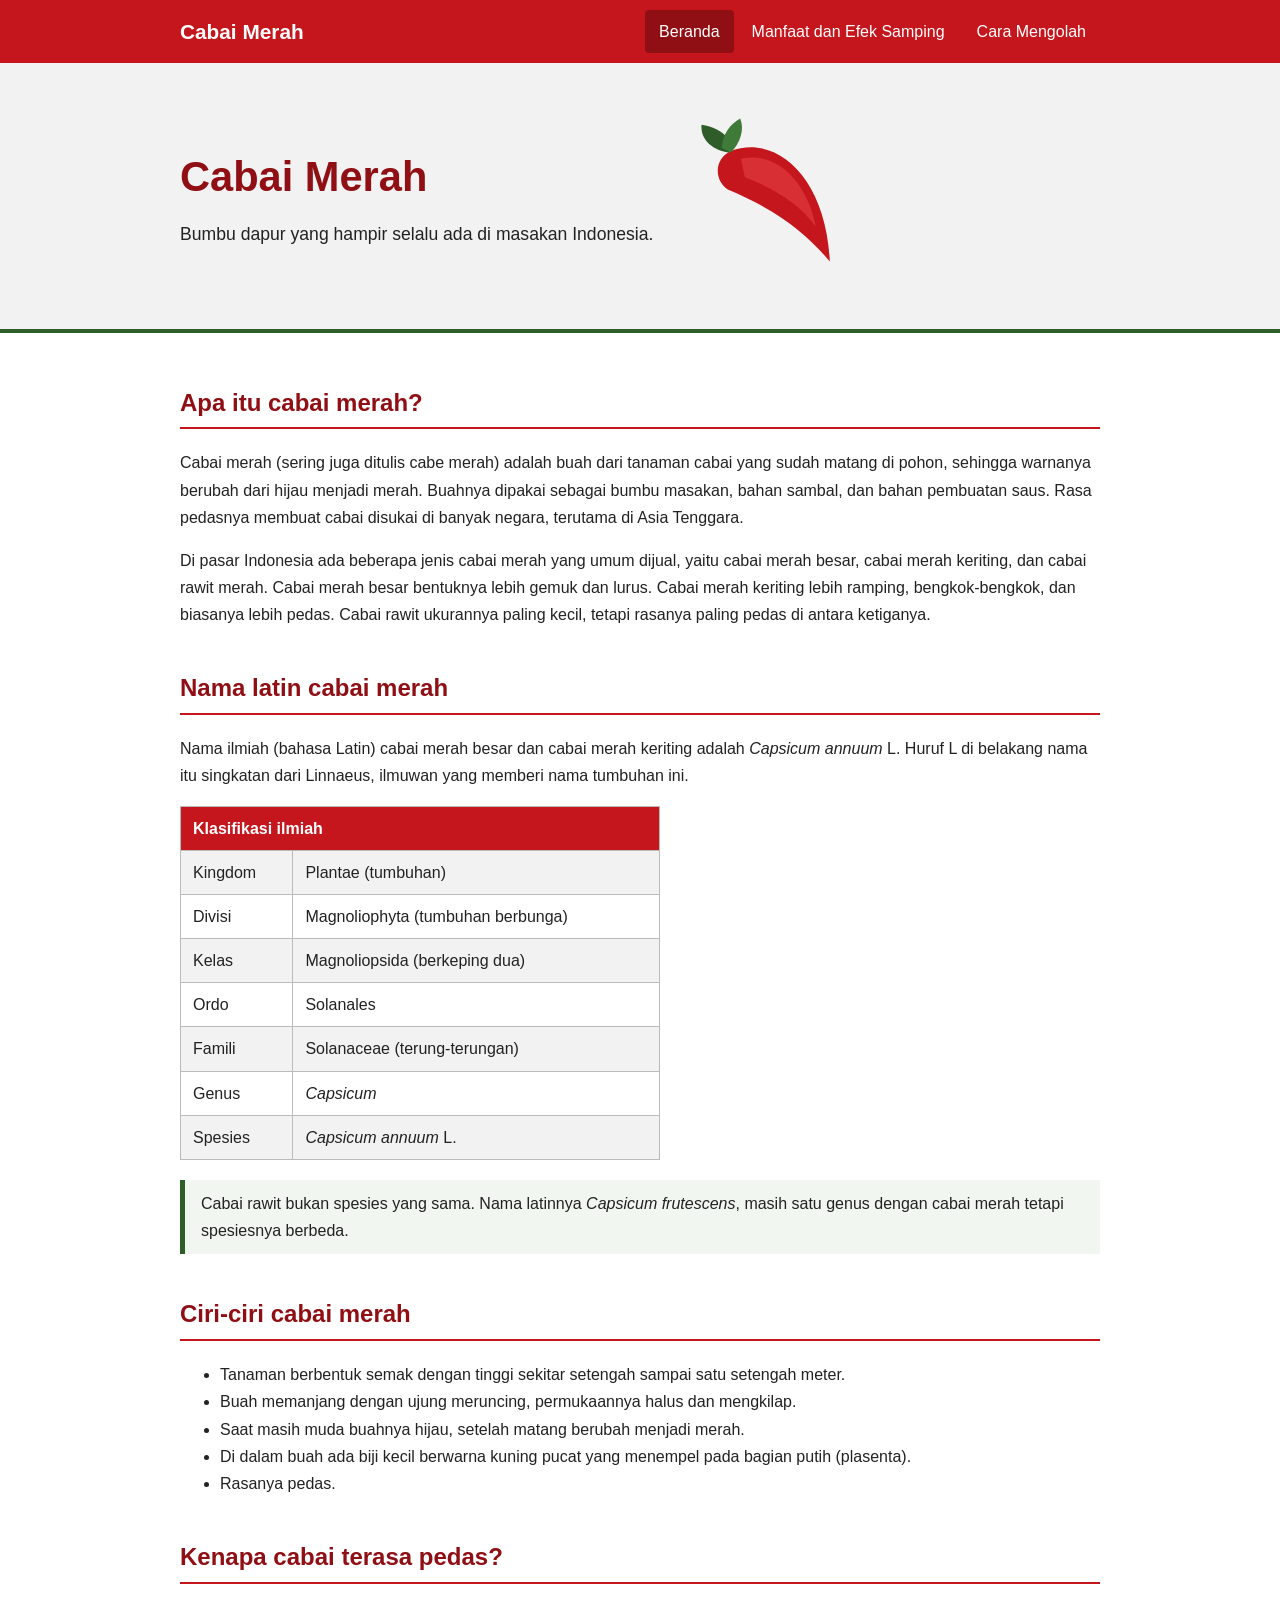
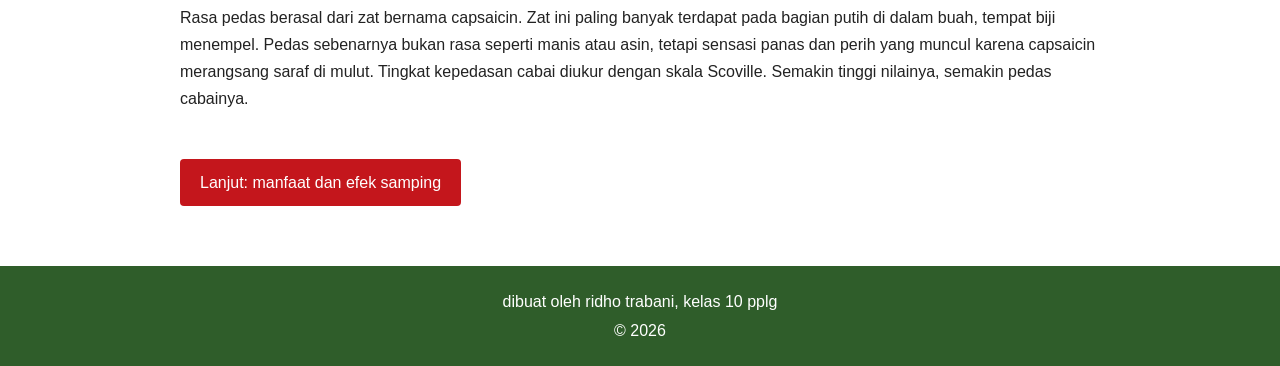
<file: index.html>
<!DOCTYPE html>
<html lang="id">
<head>
  <meta charset="UTF-8">
  <meta name="viewport" content="width=device-width, initial-scale=1">
  <title>Cabai Merah - Beranda</title>
  <link rel="stylesheet" href="style.css">
</head>
<body>

  <header class="atas">
    <div class="atas-isi">
      <a class="logo" href="index.html">Cabai Merah</a>
      <button id="menuBtn" aria-expanded="false" aria-controls="menu">Menu</button>
      <nav id="menu">
        <ul>
          <li><a href="index.html" class="aktif">Beranda</a></li>
          <li><a href="manfaat.html">Manfaat dan Efek Samping</a></li>
          <li><a href="olah.html">Cara Mengolah</a></li>
        </ul>
      </nav>
    </div>
  </header>

  <section class="hero">
    <div class="hero-isi">
      <div>
        <h1>Cabai Merah</h1>
        <p>Bumbu dapur yang hampir selalu ada di masakan Indonesia.</p>
      </div>
      <svg viewBox="0 0 220 240" xmlns="http://www.w3.org/2000/svg" role="img" aria-label="Gambar cabai merah">
        <path d="M62 62 C 120 40, 185 95, 190 205 C 160 170, 125 140, 58 112 C 40 100, 40 72, 62 62 Z" fill="#c4161c"/>
        <path d="M75 72 C 120 62, 160 100, 172 160 C 150 130, 120 112, 80 96 Z" fill="#e23a3f" opacity=".7"/>
        <path d="M60 64 C 40 62, 22 48, 24 28 C 38 30, 52 36, 62 50 Z" fill="#2f5d2a"/>
        <path d="M50 58 C 52 40, 60 28, 74 20 C 80 34, 74 52, 62 64 Z" fill="#3f7a38"/>
      </svg>
    </div>
  </section>

  <main>

    <h2>Apa itu cabai merah?</h2>
    <p>
      Cabai merah (sering juga ditulis cabe merah) adalah buah dari tanaman cabai yang sudah matang di pohon,
      sehingga warnanya berubah dari hijau menjadi merah. Buahnya dipakai sebagai bumbu masakan, bahan sambal,
      dan bahan pembuatan saus. Rasa pedasnya membuat cabai disukai di banyak negara, terutama di Asia Tenggara.
    </p>
    <p>
      Di pasar Indonesia ada beberapa jenis cabai merah yang umum dijual, yaitu cabai merah besar,
      cabai merah keriting, dan cabai rawit merah. Cabai merah besar bentuknya lebih gemuk dan lurus.
      Cabai merah keriting lebih ramping, bengkok-bengkok, dan biasanya lebih pedas. Cabai rawit ukurannya
      paling kecil, tetapi rasanya paling pedas di antara ketiganya.
    </p>

    <h2>Nama latin cabai merah</h2>
    <p>
      Nama ilmiah (bahasa Latin) cabai merah besar dan cabai merah keriting adalah <i>Capsicum annuum</i> L.
      Huruf L di belakang nama itu singkatan dari Linnaeus, ilmuwan yang memberi nama tumbuhan ini.
    </p>

    <table>
      <tr><th colspan="2">Klasifikasi ilmiah</th></tr>
      <tr><td>Kingdom</td><td>Plantae (tumbuhan)</td></tr>
      <tr><td>Divisi</td><td>Magnoliophyta (tumbuhan berbunga)</td></tr>
      <tr><td>Kelas</td><td>Magnoliopsida (berkeping dua)</td></tr>
      <tr><td>Ordo</td><td>Solanales</td></tr>
      <tr><td>Famili</td><td>Solanaceae (terung-terungan)</td></tr>
      <tr><td>Genus</td><td><i>Capsicum</i></td></tr>
      <tr><td>Spesies</td><td><i>Capsicum annuum</i> L.</td></tr>
    </table>

    <div class="catatan">
      Cabai rawit bukan spesies yang sama. Nama latinnya <i>Capsicum frutescens</i>,
      masih satu genus dengan cabai merah tetapi spesiesnya berbeda.
    </div>

    <h2>Ciri-ciri cabai merah</h2>
    <ul>
      <li>Tanaman berbentuk semak dengan tinggi sekitar setengah sampai satu setengah meter.</li>
      <li>Buah memanjang dengan ujung meruncing, permukaannya halus dan mengkilap.</li>
      <li>Saat masih muda buahnya hijau, setelah matang berubah menjadi merah.</li>
      <li>Di dalam buah ada biji kecil berwarna kuning pucat yang menempel pada bagian putih (plasenta).</li>
      <li>Rasanya pedas.</li>
    </ul>

    <h2>Kenapa cabai terasa pedas?</h2>
    <p>
      Rasa pedas berasal dari zat bernama capsaicin. Zat ini paling banyak terdapat pada bagian putih
      di dalam buah, tempat biji menempel. Pedas sebenarnya bukan rasa seperti manis atau asin,
      tetapi sensasi panas dan perih yang muncul karena capsaicin merangsang saraf di mulut.
      Tingkat kepedasan cabai diukur dengan skala Scoville. Semakin tinggi nilainya, semakin pedas cabainya.
    </p>

    <a class="lanjut" href="manfaat.html">Lanjut: manfaat dan efek samping</a>

  </main>

  <footer>
    <p>dibuat oleh ridho trabani, kelas 10 pplg</p>
    <p>&copy; <span id="tahun">2026</span></p>
  </footer>

  <script src="script.js"></script>
</body>
</html>
</file>
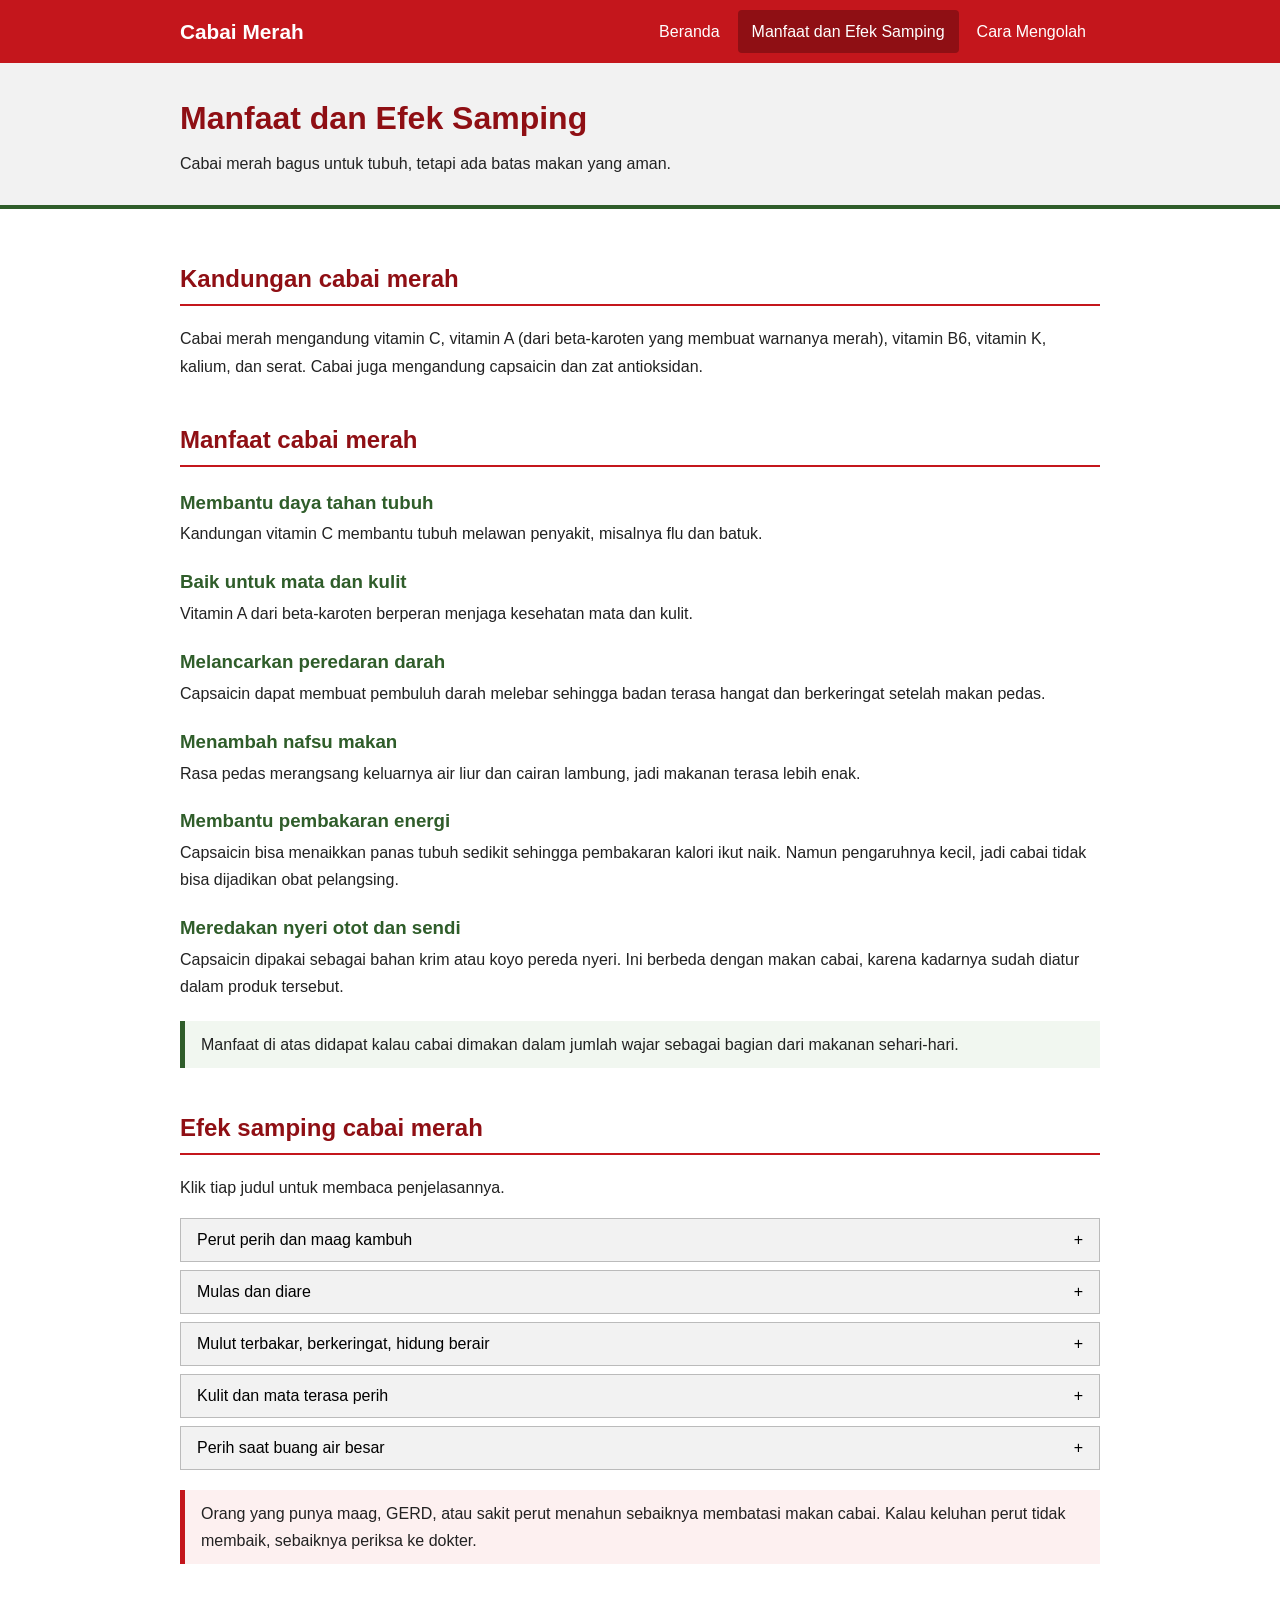
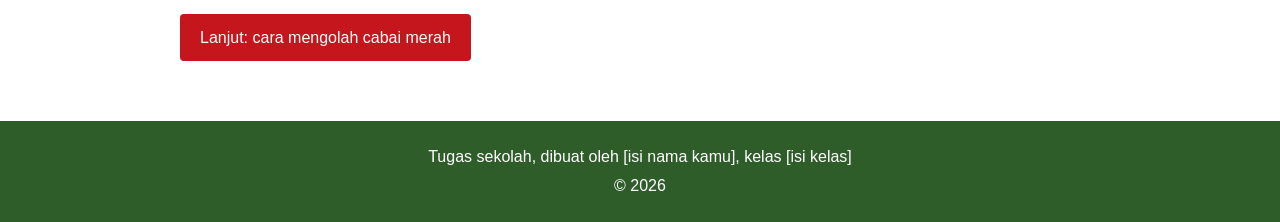
<file: manfaat.html>
<!DOCTYPE html>
<html lang="id">
<head>
  <meta charset="UTF-8">
  <meta name="viewport" content="width=device-width, initial-scale=1">
  <title>Cabai Merah - Manfaat dan Efek Samping</title>
  <link rel="stylesheet" href="style.css">
</head>
<body>

  <header class="atas">
    <div class="atas-isi">
      <a class="logo" href="index.html">Cabai Merah</a>
      <button id="menuBtn" aria-expanded="false" aria-controls="menu">Menu</button>
      <nav id="menu">
        <ul>
          <li><a href="index.html">Beranda</a></li>
          <li><a href="manfaat.html" class="aktif">Manfaat dan Efek Samping</a></li>
          <li><a href="olah.html">Cara Mengolah</a></li>
        </ul>
      </nav>
    </div>
  </header>

  <section class="judul-halaman">
    <div>
      <h1>Manfaat dan Efek Samping</h1>
      <p>Cabai merah bagus untuk tubuh, tetapi ada batas makan yang aman.</p>
    </div>
  </section>

  <main>

    <h2>Kandungan cabai merah</h2>
    <p>
      Cabai merah mengandung vitamin C, vitamin A (dari beta-karoten yang membuat warnanya merah),
      vitamin B6, vitamin K, kalium, dan serat. Cabai juga mengandung capsaicin
      dan zat antioksidan.
    </p>

    <h2>Manfaat cabai merah</h2>

    <h3>Membantu daya tahan tubuh</h3>
    <p>Kandungan vitamin C membantu tubuh melawan penyakit, misalnya flu dan batuk.</p>

    <h3>Baik untuk mata dan kulit</h3>
    <p>Vitamin A dari beta-karoten berperan menjaga kesehatan mata dan kulit.</p>

    <h3>Melancarkan peredaran darah</h3>
    <p>
      Capsaicin dapat membuat pembuluh darah melebar sehingga badan terasa hangat dan berkeringat
      setelah makan pedas.
    </p>

    <h3>Menambah nafsu makan</h3>
    <p>Rasa pedas merangsang keluarnya air liur dan cairan lambung, jadi makanan terasa lebih enak.</p>

    <h3>Membantu pembakaran energi</h3>
    <p>
      Capsaicin bisa menaikkan panas tubuh sedikit sehingga pembakaran kalori ikut naik.
      Namun pengaruhnya kecil, jadi cabai tidak bisa dijadikan obat pelangsing.
    </p>

    <h3>Meredakan nyeri otot dan sendi</h3>
    <p>
      Capsaicin dipakai sebagai bahan krim atau koyo pereda nyeri. Ini berbeda dengan makan cabai,
      karena kadarnya sudah diatur dalam produk tersebut.
    </p>

    <div class="catatan">
      Manfaat di atas didapat kalau cabai dimakan dalam jumlah wajar sebagai bagian dari makanan sehari-hari.
    </div>

    <h2>Efek samping cabai merah</h2>
    <p>Klik tiap judul untuk membaca penjelasannya.</p>

    <button class="acc-judul" aria-expanded="false">
      <span>Perut perih dan maag kambuh</span><span class="tanda">+</span>
    </button>
    <div class="acc-isi">
      <p>
        Capsaicin dapat mengiritasi lapisan lambung. Orang yang punya maag atau GERD biasanya
        merasakan perih lebih cepat, apalagi kalau makan pedas saat perut kosong.
      </p>
    </div>

    <button class="acc-judul" aria-expanded="false">
      <span>Mulas dan diare</span><span class="tanda">+</span>
    </button>
    <div class="acc-isi">
      <p>
        Makan cabai terlalu banyak membuat usus ikut terangsang. Akibatnya perut bisa mulas
        dan buang air besar menjadi encer.
      </p>
    </div>

    <button class="acc-judul" aria-expanded="false">
      <span>Mulut terbakar, berkeringat, hidung berair</span><span class="tanda">+</span>
    </button>
    <div class="acc-isi">
      <p>
        Ini reaksi normal terhadap rasa pedas. Biasanya hilang sendiri, dan bisa dikurangi
        dengan minum susu atau makan nasi. Air putih kurang efektif karena capsaicin tidak larut dalam air.
      </p>
    </div>

    <button class="acc-judul" aria-expanded="false">
      <span>Kulit dan mata terasa perih</span><span class="tanda">+</span>
    </button>
    <div class="acc-isi">
      <p>
        Getah cabai di tangan bisa membuat kulit panas, dan lebih parah kalau tangan menyentuh mata.
        Cuci tangan dengan sabun setelah memegang cabai. Kalau mata terkena, bilas dengan air bersih mengalir.
      </p>
    </div>

    <button class="acc-judul" aria-expanded="false">
      <span>Perih saat buang air besar</span><span class="tanda">+</span>
    </button>
    <div class="acc-isi">
      <p>
        Sisa capsaicin yang ikut terbuang bisa membuat anus terasa panas dan perih,
        terutama setelah makan sambal yang sangat pedas.
      </p>
    </div>

    <div class="peringatan">
      Orang yang punya maag, GERD, atau sakit perut menahun sebaiknya membatasi makan cabai.
      Kalau keluhan perut tidak membaik, sebaiknya periksa ke dokter.
    </div>

    <a class="lanjut" href="olah.html">Lanjut: cara mengolah cabai merah</a>

  </main>

  <footer>
    <p>Tugas sekolah, dibuat oleh [isi nama kamu], kelas [isi kelas]</p>
    <p>&copy; <span id="tahun">2026</span></p>
  </footer>

  <script src="script.js"></script>
</body>
</html>
</file>
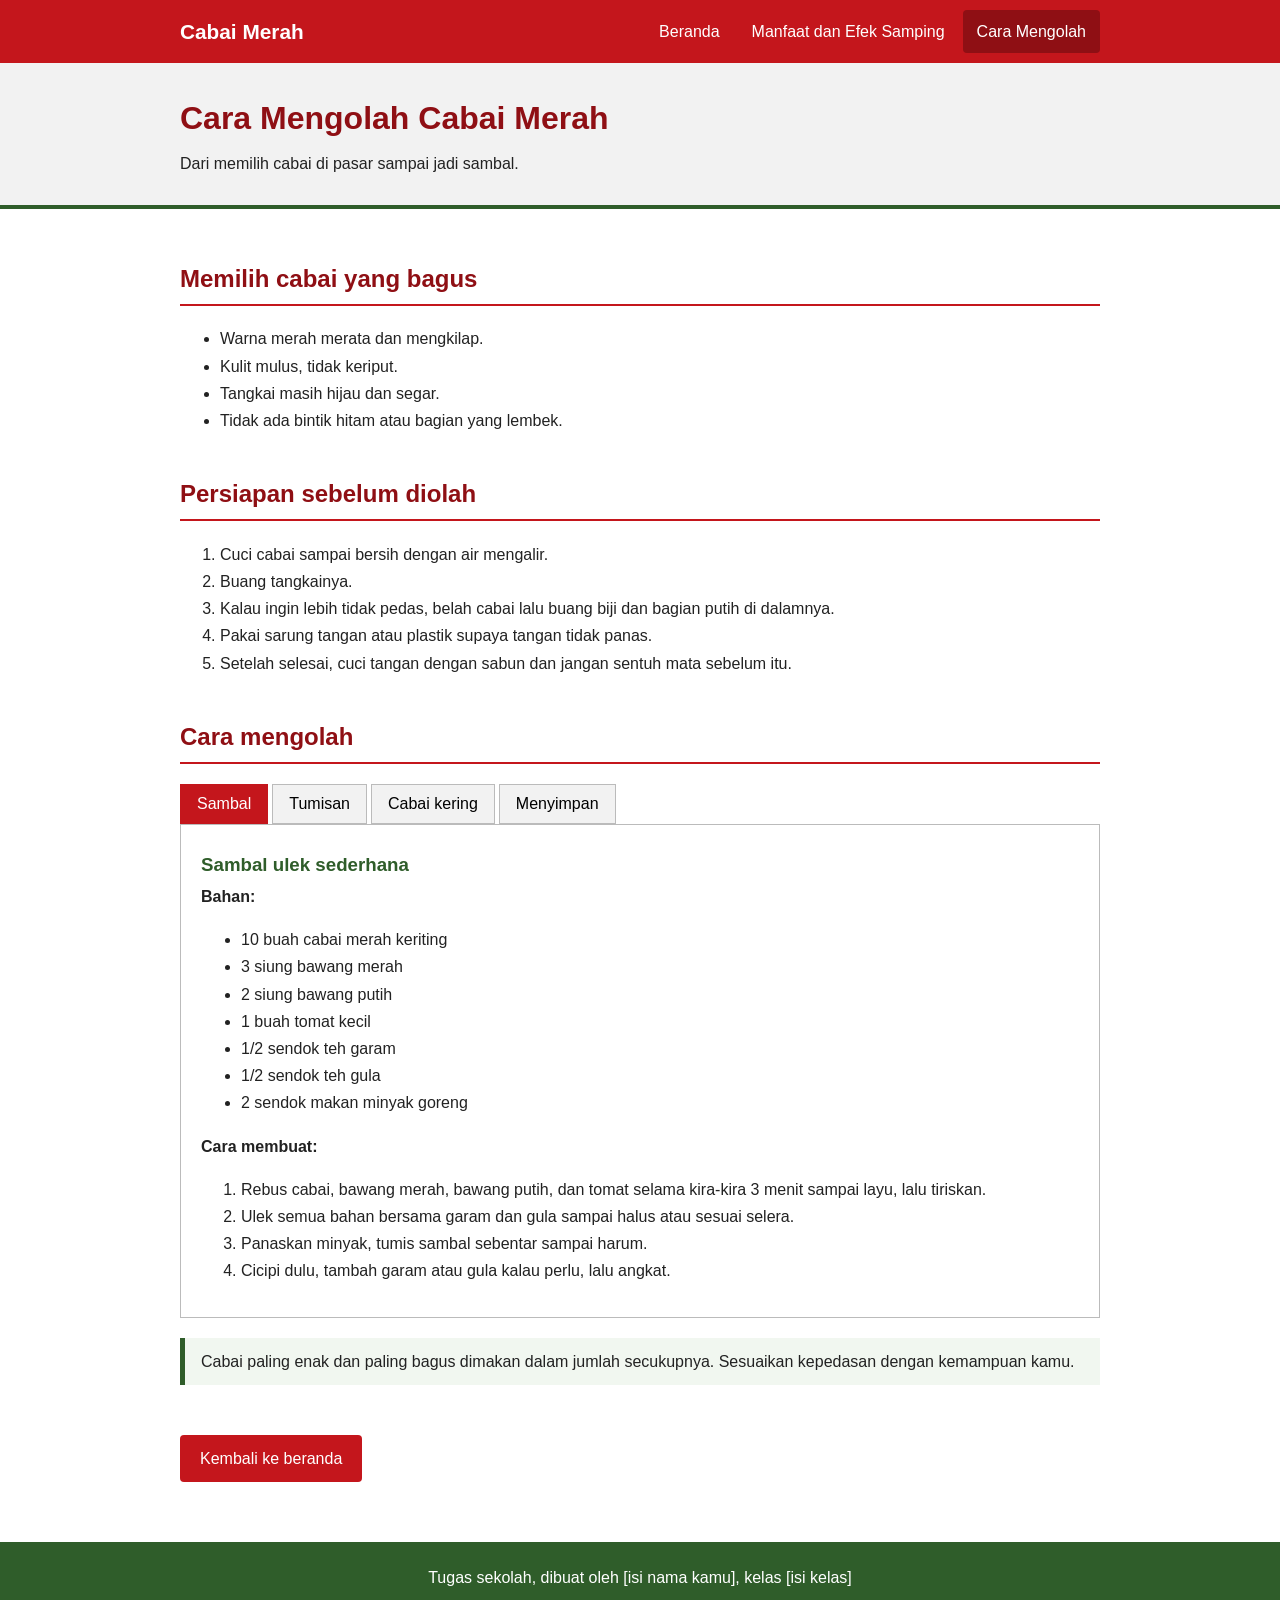
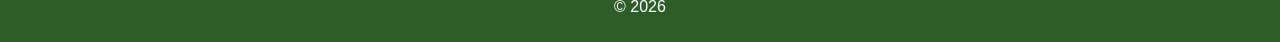
<file: olah.html>
<!DOCTYPE html>
<html lang="id">
<head>
  <meta charset="UTF-8">
  <meta name="viewport" content="width=device-width, initial-scale=1">
  <title>Cabai Merah - Cara Mengolah</title>
  <link rel="stylesheet" href="style.css">
</head>
<body>

  <header class="atas">
    <div class="atas-isi">
      <a class="logo" href="index.html">Cabai Merah</a>
      <button id="menuBtn" aria-expanded="false" aria-controls="menu">Menu</button>
      <nav id="menu">
        <ul>
          <li><a href="index.html">Beranda</a></li>
          <li><a href="manfaat.html">Manfaat dan Efek Samping</a></li>
          <li><a href="olah.html" class="aktif">Cara Mengolah</a></li>
        </ul>
      </nav>
    </div>
  </header>

  <section class="judul-halaman">
    <div>
      <h1>Cara Mengolah Cabai Merah</h1>
      <p>Dari memilih cabai di pasar sampai jadi sambal.</p>
    </div>
  </section>

  <main>

    <h2>Memilih cabai yang bagus</h2>
    <ul>
      <li>Warna merah merata dan mengkilap.</li>
      <li>Kulit mulus, tidak keriput.</li>
      <li>Tangkai masih hijau dan segar.</li>
      <li>Tidak ada bintik hitam atau bagian yang lembek.</li>
    </ul>

    <h2>Persiapan sebelum diolah</h2>
    <ol>
      <li>Cuci cabai sampai bersih dengan air mengalir.</li>
      <li>Buang tangkainya.</li>
      <li>Kalau ingin lebih tidak pedas, belah cabai lalu buang biji dan bagian putih di dalamnya.</li>
      <li>Pakai sarung tangan atau plastik supaya tangan tidak panas.</li>
      <li>Setelah selesai, cuci tangan dengan sabun dan jangan sentuh mata sebelum itu.</li>
    </ol>

    <h2>Cara mengolah</h2>

    <div class="tab-menu">
      <button class="tab-btn aktif" data-target="tab-sambal">Sambal</button>
      <button class="tab-btn" data-target="tab-tumis">Tumisan</button>
      <button class="tab-btn" data-target="tab-kering">Cabai kering</button>
      <button class="tab-btn" data-target="tab-simpan">Menyimpan</button>
    </div>

    <div id="tab-sambal" class="tab-isi tampil">
      <h3>Sambal ulek sederhana</h3>
      <p><b>Bahan:</b></p>
      <ul>
        <li>10 buah cabai merah keriting</li>
        <li>3 siung bawang merah</li>
        <li>2 siung bawang putih</li>
        <li>1 buah tomat kecil</li>
        <li>1/2 sendok teh garam</li>
        <li>1/2 sendok teh gula</li>
        <li>2 sendok makan minyak goreng</li>
      </ul>
      <p><b>Cara membuat:</b></p>
      <ol>
        <li>Rebus cabai, bawang merah, bawang putih, dan tomat selama kira-kira 3 menit sampai layu, lalu tiriskan.</li>
        <li>Ulek semua bahan bersama garam dan gula sampai halus atau sesuai selera.</li>
        <li>Panaskan minyak, tumis sambal sebentar sampai harum.</li>
        <li>Cicipi dulu, tambah garam atau gula kalau perlu, lalu angkat.</li>
      </ol>
    </div>

    <div id="tab-tumis" class="tab-isi">
      <h3>Cabai untuk masakan tumis</h3>
      <ol>
        <li>Iris cabai serong atau potong sesuai selera.</li>
        <li>Tumis bawang merah dan bawang putih sampai harum.</li>
        <li>Masukkan bahan utama seperti sayur, telur, atau daging.</li>
        <li>Masukkan irisan cabai di bagian akhir supaya warna merahnya tetap cerah dan tidak terlalu layu.</li>
        <li>Beri garam atau kecap, aduk, lalu angkat.</li>
      </ol>
    </div>

    <div id="tab-kering" class="tab-isi">
      <h3>Membuat cabai kering</h3>
      <ol>
        <li>Pilih cabai yang merah matang dan tidak busuk, lalu cuci dan lap sampai kering.</li>
        <li>Jemur di bawah sinar matahari selama beberapa hari sampai benar-benar kering dan keras.</li>
        <li>Cabai kering bisa dipakai utuh atau diblender menjadi bubuk cabai.</li>
        <li>Simpan di wadah tertutup rapat dan tempatkan di tempat kering.</li>
      </ol>
    </div>

    <div id="tab-simpan" class="tab-isi">
      <h3>Menyimpan cabai segar</h3>
      <ul>
        <li>Cabai segar bertahan sekitar satu sampai dua minggu di kulkas.</li>
        <li>Bungkus dengan tisu kering dan jangan dicuci dulu, karena air membuat cabai cepat busuk.</li>
        <li>Untuk simpanan lebih lama, haluskan cabai lalu masukkan ke wadah tertutup dan simpan di freezer.</li>
        <li>Cabai giling beku bisa tahan sampai beberapa bulan dan tinggal diambil sesuai kebutuhan.</li>
      </ul>
    </div>

    <div class="catatan">
      Cabai paling enak dan paling bagus dimakan dalam jumlah secukupnya. Sesuaikan kepedasan
      dengan kemampuan kamu.
    </div>

    <a class="lanjut" href="index.html">Kembali ke beranda</a>

  </main>

  <footer>
    <p>Tugas sekolah, dibuat oleh [isi nama kamu], kelas [isi kelas]</p>
    <p>&copy; <span id="tahun">2026</span></p>
  </footer>

  <script src="script.js"></script>
</body>
</html>
</file>
<file: style.css>
:root {
  --merah: #c4161c;
  --merah-tua: #8f0f14;
  --hijau: #2f5d2a;
  --teks: #222;
  --abu: #f2f2f2;
}

* { box-sizing: border-box; }

body {
  margin: 0;
  font-family: "Segoe UI", Tahoma, Arial, sans-serif;
  color: var(--teks);
  line-height: 1.7;
  background: #fff;
}

a:focus-visible, button:focus-visible {
  outline: 3px solid #ffbf00;
  outline-offset: 2px;
}

/* ---------- bagian atas / menu ---------- */
.atas { background: var(--merah); }

.atas-isi {
  max-width: 960px;
  margin: 0 auto;
  padding: 10px 20px;
  display: flex;
  align-items: center;
  justify-content: space-between;
  flex-wrap: wrap;
}

.logo {
  color: #fff;
  font-size: 1.3rem;
  font-weight: 700;
  text-decoration: none;
}

nav ul {
  list-style: none;
  margin: 0;
  padding: 0;
  display: flex;
  gap: 4px;
}

nav a {
  display: block;
  color: #fff;
  text-decoration: none;
  padding: 8px 14px;
  border-radius: 4px;
}

nav a:hover,
nav a.aktif { background: var(--merah-tua); }

#menuBtn {
  display: none;
  background: var(--merah-tua);
  color: #fff;
  border: none;
  padding: 8px 16px;
  font-size: 1rem;
  border-radius: 4px;
  cursor: pointer;
}

/* ---------- judul halaman ---------- */
.hero {
  background: var(--abu);
  border-bottom: 4px solid var(--hijau);
}

.hero-isi {
  max-width: 960px;
  margin: 0 auto;
  padding: 40px 20px;
  display: flex;
  align-items: center;
  gap: 30px;
}

.hero h1 {
  margin: 0 0 8px;
  font-size: 2.6rem;
  color: var(--merah-tua);
}

.hero p { margin: 0; font-size: 1.1rem; }

.hero svg { width: 170px; flex-shrink: 0; }

.judul-halaman {
  background: var(--abu);
  border-bottom: 4px solid var(--hijau);
}

.judul-halaman div {
  max-width: 960px;
  margin: 0 auto;
  padding: 28px 20px;
}

.judul-halaman h1 { margin: 0; color: var(--merah-tua); font-size: 2rem; }
.judul-halaman p { margin: 4px 0 0; }

/* ---------- isi ---------- */
main {
  max-width: 960px;
  margin: 0 auto;
  padding: 10px 20px 30px;
}

h2 {
  color: var(--merah-tua);
  border-bottom: 2px solid var(--merah);
  padding-bottom: 4px;
  margin-top: 40px;
}

h3 { margin-bottom: 2px; color: var(--hijau); }
h3 + p { margin-top: 2px; }

table {
  border-collapse: collapse;
  width: 100%;
  max-width: 480px;
  margin: 14px 0;
}

th, td {
  border: 1px solid #bbb;
  padding: 8px 12px;
  text-align: left;
}

th { background: var(--merah); color: #fff; }
tr:nth-child(even) td { background: var(--abu); }

.catatan {
  border-left: 5px solid var(--hijau);
  background: #f1f7f0;
  padding: 10px 16px;
  margin: 20px 0;
}

.peringatan {
  border-left: 5px solid var(--merah);
  background: #fdf0f0;
  padding: 10px 16px;
  margin: 20px 0;
}

.lanjut {
  display: inline-block;
  margin-top: 30px;
  background: var(--merah);
  color: #fff;
  text-decoration: none;
  padding: 10px 20px;
  border-radius: 4px;
}

.lanjut:hover { background: var(--merah-tua); }

/* ---------- accordion ---------- */
.acc-judul {
  display: flex;
  justify-content: space-between;
  width: 100%;
  margin-top: 8px;
  padding: 12px 16px;
  font-size: 1rem;
  font-family: inherit;
  text-align: left;
  background: var(--abu);
  border: 1px solid #bbb;
  cursor: pointer;
}

.acc-judul:hover { background: #e6e6e6; }

.acc-isi {
  display: none;
  padding: 4px 16px 12px;
  border: 1px solid #bbb;
  border-top: none;
}

.acc-isi.tampil { display: block; }

/* ---------- tab ---------- */
.tab-menu {
  display: flex;
  flex-wrap: wrap;
  gap: 4px;
  margin-top: 16px;
}

.tab-btn {
  padding: 10px 16px;
  font-size: 1rem;
  font-family: inherit;
  background: var(--abu);
  border: 1px solid #bbb;
  cursor: pointer;
}

.tab-btn.aktif {
  background: var(--merah);
  border-color: var(--merah);
  color: #fff;
}

.tab-isi {
  display: none;
  border: 1px solid #bbb;
  padding: 6px 20px 16px;
}

.tab-isi.tampil { display: block; }

/* ---------- footer ---------- */
footer {
  background: var(--hijau);
  color: #fff;
  text-align: center;
  padding: 20px;
  margin-top: 30px;
}

footer p { margin: 2px 0; }

/* ---------- layar kecil ---------- */
@media (max-width: 640px) {
  #menuBtn { display: block; }
  nav { display: none; width: 100%; }
  nav.buka { display: block; }
  nav ul { flex-direction: column; padding-bottom: 8px; }

  .hero-isi { flex-direction: column-reverse; text-align: center; padding: 28px 20px; }
  .hero h1 { font-size: 2.1rem; }
  .hero svg { width: 130px; }
}
</file>
